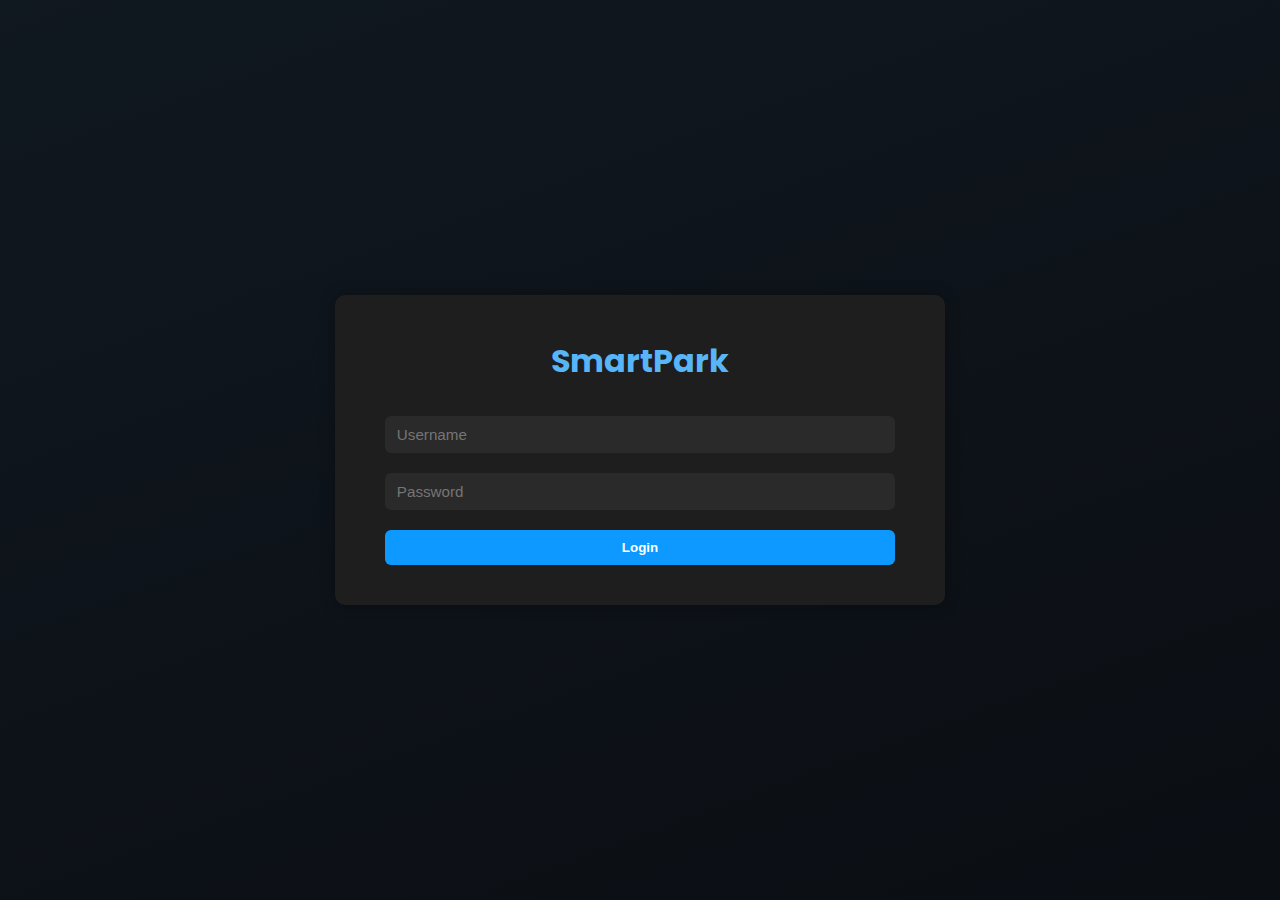
<file: parking slot booking/index.html>
<!DOCTYPE html>
<html lang="en">
<head>
  <meta charset="UTF-8">
  <meta name="viewport" content="width=device-width, initial-scale=1.0">
  <title>SmartPark | Login</title>
  <link href="https://fonts.googleapis.com/css2?family=Poppins:wght@400;600&display=swap" rel="stylesheet">
  <link rel="stylesheet" href="style.css">
</head>
<body class="login-body">

  <div class="login-container">
    <h1>SmartPark</h1>
    <form action="home.html">
      <input type="text" placeholder="Username" required>
      <input type="password" placeholder="Password" required>
      <button type="submit">Login</button>
    </form>
  </div>

</body>
</html>
</file>
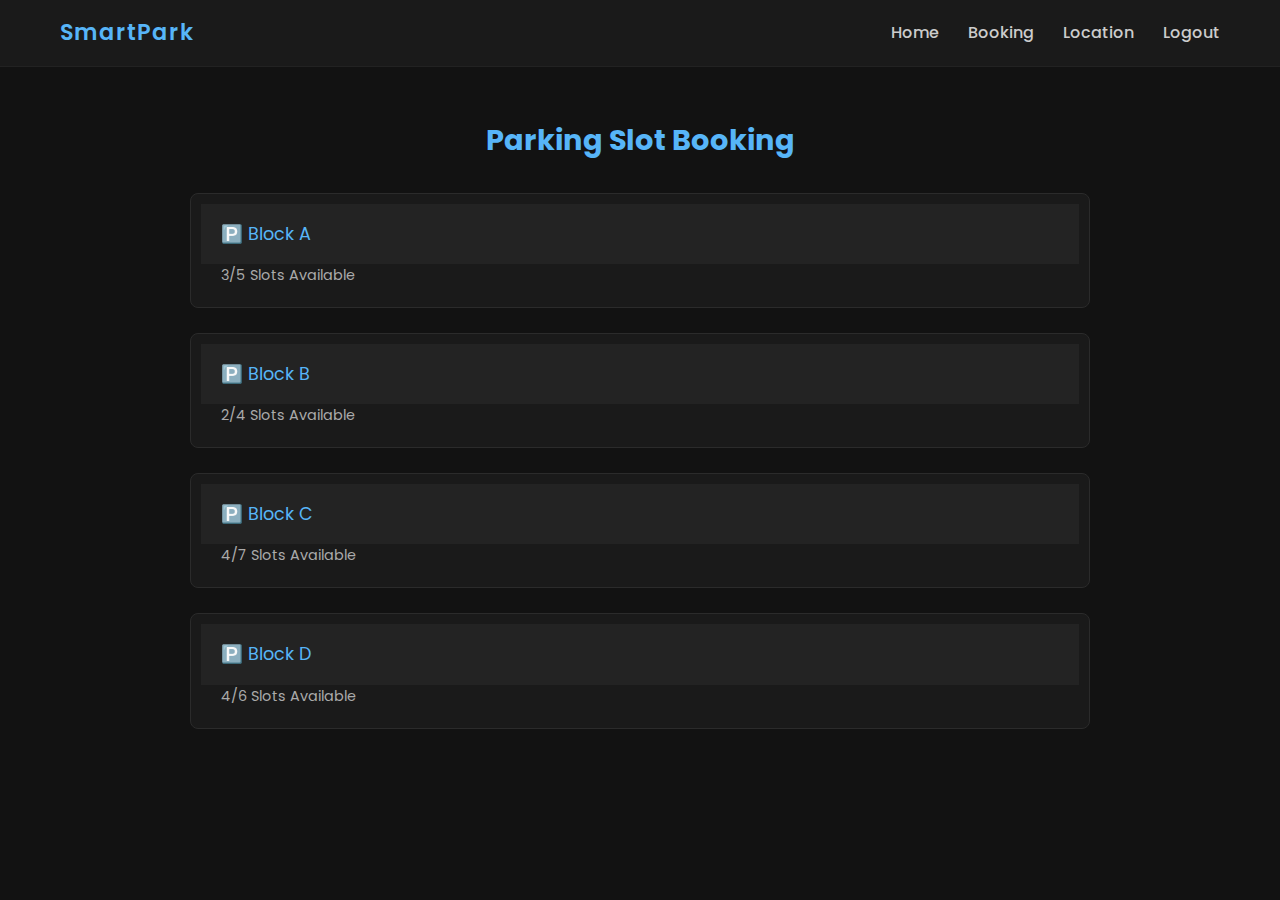
<file: parking slot booking/booking.html>
<!DOCTYPE html>
<html lang="en">
<head>
  <meta charset="UTF-8">
  <meta name="viewport" content="width=device-width, initial-scale=1.0">
  <title>SmartPark | Booking</title>
  <link href="https://fonts.googleapis.com/css2?family=Poppins:wght@400;600&display=swap" rel="stylesheet">
  <link rel="stylesheet" href="style.css">
</head>
<body>

  <header>
    <div class="logo">SmartPark</div>
    <nav>
      <a href="home.html">Home</a>
      <a href="booking.html">Booking</a>
      <a href="location.html">Location</a>
      <a href="index.html">Logout</a>
    </nav>
  </header>

  <section class="booking">
    <h2>Parking Slot Booking</h2>

    <!-- Block A -->
    <div class="block">
      <input type="checkbox" id="blockA">
      <label for="blockA">🅿️ Block A</label>
      <div class="availability">3/5 Slots Available</div>
      <div class="slots">
        <div class="slot-grid">
          <div class="slot available">A1</div>
          <div class="slot booked">A2 <img src="car.png" alt="Car"></div>
          <div class="slot available">A3</div>
          <div class="slot booked">A4 <img src="car.png" alt="Car"></div>
          <div class="slot available">A5</div>
        </div>
      </div>
    </div>

    <!-- Block B -->
    <div class="block">
      <input type="checkbox" id="blockB">
      <label for="blockB">🅿️ Block B</label>
      <div class="availability">2/4 Slots Available</div>
      <div class="slots">
        <div class="slot-grid">
          <div class="slot booked">B1 <img src="car.png" alt="Car"></div>
          <div class="slot available">B2</div>
          <div class="slot available">B3</div>
          <div class="slot booked">B4 <img src="car.png" alt="Car"></div>
        </div>
      </div>
    </div>

    <div class="block">
      <input type="checkbox" id="blockC">
      <label for="blockC">🅿️ Block C</label>
      <div class="availability">4/7 Slots Available</div>
      <div class="slots">
        <div class="slot-grid">
          <div class="slot available">C2</div>
          <div class="slot booked">C1 <img src="car.png" alt="Car"></div>
          <div class="slot available">C2</div>
          <div class="slot booked">C3 <img src="car.png" alt="Car"></div>
          <div class="slot available">C2</div>
          <div class="slot booked">C5 <img src="car.png" alt="Car"></div>
          <div class="slot available">C2</div>
        </div>
      </div>
    </div>

    <div class="block">
      <input type="checkbox" id="blockD">
      <label for="blockD">🅿️ Block D</label>
      <div class="availability">4/6 Slots Available</div>
      <div class="slots">
        <div class="slot-grid">
          <div class="slot available">D1</div>
          <div class="slot available">D2</div>
          <div class="slot available">D3</div>
          <div class="slot available">D4</div>
          <div class="slot available">D5</div>
          <div class="slot available">D6</div>
        </div>
      </div>
    </div>

  </section>

 

</body>
</html>
</file>
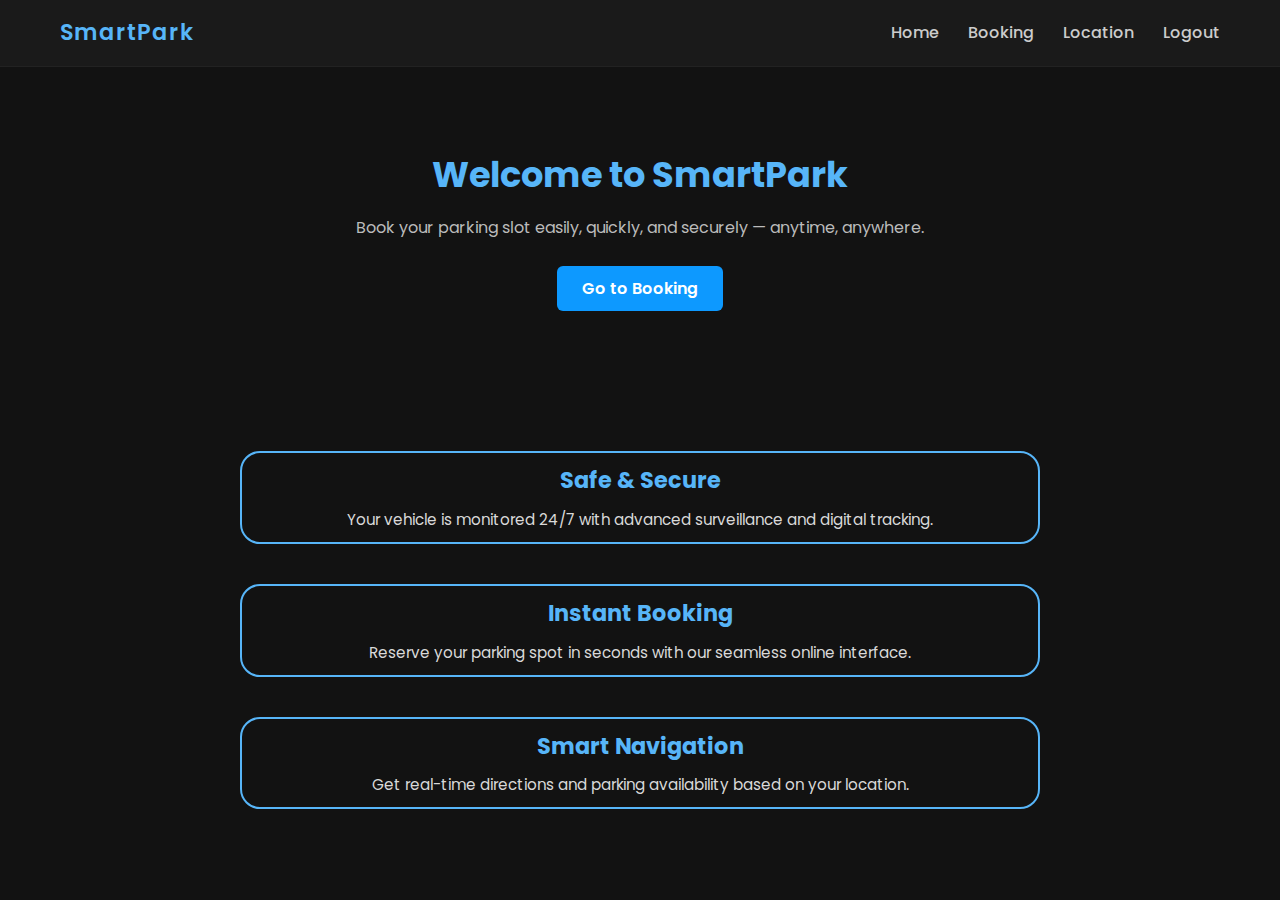
<file: parking slot booking/home.html>
<!DOCTYPE html>
<html lang="en">
<head>
  <meta charset="UTF-8">
  <meta name="viewport" content="width=device-width, initial-scale=1.0">
  <title>SmartPark | Home</title>
  <link href="https://fonts.googleapis.com/css2?family=Poppins:wght@400;600&display=swap" rel="stylesheet">
  <link rel="stylesheet" href="style.css">
</head>
<body>

  <header>
    <div class="logo">SmartPark</div>
    <nav>
      <a href="home.html" class="active">Home</a>
      <a href="booking.html">Booking</a>
      <a href="location.html">Location</a>
      <a href="index.html" class="logout">Logout</a>
    </nav>
  </header>

  <section class="hero">
    <div class="content">
      <h1>Welcome to <span>SmartPark</span></h1>
      <p>Book your parking slot easily, quickly, and securely — anytime, anywhere.</p>
      <a href="booking.html" class="btn">Go to Booking</a>
    </div>
  </section>

  <section class="features">
    
    <div class="feature-container">
      <div class="feature-card">
        <h3>Safe & Secure</h3>
        <p>Your vehicle is monitored 24/7 with advanced surveillance and digital tracking.</p>
      </div>

      <div class="feature-card">
        <h3>Instant Booking</h3>
        <p>Reserve your parking spot in seconds with our seamless online interface.</p>
      </div>

      <div class="feature-card">
        <h3>Smart Navigation</h3>
        <p>Get real-time directions and parking availability based on your location.</p>
      </div>
    </div>
  </section>

</body>
</html>
</file>
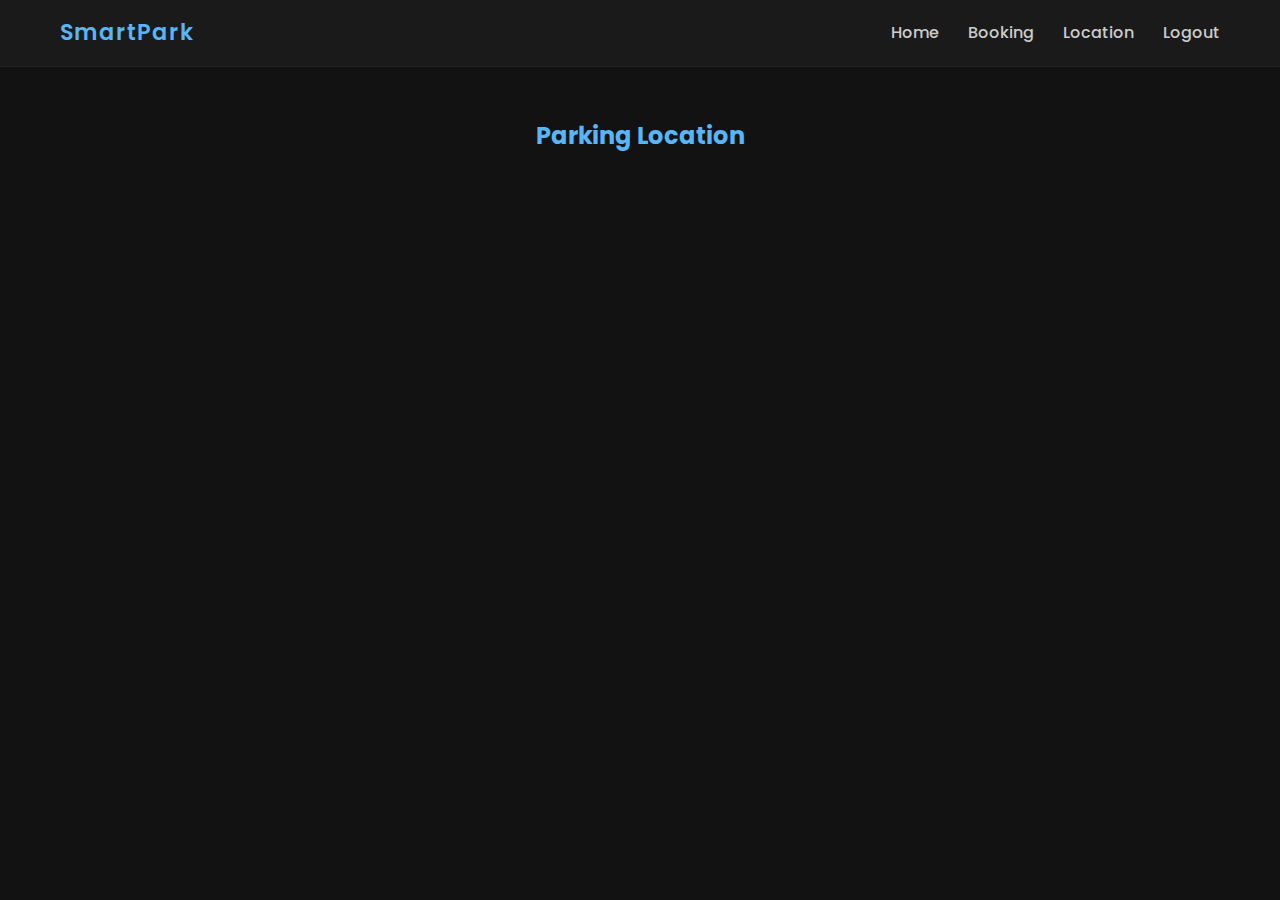
<file: parking slot booking/location.html>
<!DOCTYPE html>
<html lang="en">
<head>
  <meta charset="UTF-8">
  <meta name="viewport" content="width=device-width, initial-scale=1.0">
  <title>SmartPark | Location</title>
  <link href="https://fonts.googleapis.com/css2?family=Poppins:wght@400;600&display=swap" rel="stylesheet">
  <link rel="stylesheet" href="style.css">
</head>
<body>

  <header>
    <div class="logo">SmartPark</div>
    <nav>
      <a href="home.html">Home</a>
      <a href="booking.html">Booking</a>
      <a href="location.html">Location</a>
      <a href="index.html">Logout</a>
    </nav>
  </header>

  <section class="map-page">
    <h2> Parking Location</h2>
    <div class="map-frame">
      <iframe src="https://www.google.com/maps/embed?pb=!1m18!1m12!1m3!1d3916.468801892417!2d77.00106147514677!3d10.997727689163356!2m3!1f0!2f0!3f0!3m2!1i1024!2i768!4f13.1!3m3!1m2!1s0x3ba857e0b69c1ccf%3A0x147d09a933f7f97f!2sParking%20Lot!5e0!3m2!1sen!2sin!4v1706379261005!5m2!1sen!2sin" loading="lazy" allowfullscreen></iframe>
    </div>
  </section>

 

</body>
</html>
</file>
<file: parking slot booking/style.css>
/* ---------- Global ---------- */
* {
  margin: 0;
  padding: 0;
  box-sizing: border-box;
}

body {
  font-family: 'Poppins', sans-serif;
  background-color: #121212;
  color: #f1f1f1;
  line-height: 1.6;
}

/* ---------- Navbar ---------- */
header {
  background-color: #1a1a1a;
  padding: 15px 60px;
  display: flex;
  justify-content: space-between;
  align-items: center;
  border-bottom: 1px solid #222;
}

.logo {
  font-size: 1.4em;
  font-weight: 600;
  color: #57b5f8;
  letter-spacing: 1px;
}

nav a {
  margin-left: 25px;
  color: #ccc;
  text-decoration: none;
  font-weight: 500;
  transition: color 0.3s ease;
}

nav a:hover {
  color: #57b5f8;
}

/* ---------- Login Page ---------- */
.login-body {
  display: flex;
  justify-content: center;
  align-items: center;
  height: 100vh;
  background: linear-gradient(160deg, #101820, #0b0e13);
}

.login-container {
  background: #1e1e1e;
  padding: 40px 50px;
  border-radius: 10px;
  width: auto;
  height: auto;
  box-shadow: 0 0 15px rgba(0, 0, 0, 0.3);
  text-align: center;
}

.login-container h1 {
  color: #57b5f8;
  margin-bottom: 20px;
}

.login-container input {
height: auto;
  width: 100%;
  padding: 10px 12px;
  margin: 10px 0;
  border: none;
  border-radius: 6px;
  background: #2a2a2a;
  color: #eee;
  font-size: 0.95em;
}

.login-container input:focus {
  outline: 2px solid #0d99ff;
}

.login-container button {
  width: 100%;
  padding: 10px;
  border: none;
  margin-top: 10px;
  background: #0d99ff;
  color: white;
  border-radius: 6px;
  font-weight:bold;
  cursor: pointer;
  transition: background 0.3s ease;
}

.login-container button:hover {
  background: #60a6dc;
}

/* ---------- Hero Section ---------- */
.hero {
  text-align: center;
  padding: 80px 20px;
}

.hero h1 {
  font-size: 2.2em;
  color: #57b5f8;
  margin-bottom: 12px;
}

.hero p {
  color: #bbb;
  max-width: 600px;
  margin: 0 auto;
}

.features {
  display: flex;
  flex-direction: column;
  align-items: center;
  justify-content: center;
  padding: 20px 20px;
  text-align: center;
}


.feature-container {
  display: flex;
  flex-direction: column;
  justify-content: center;
  align-items: center;
  flex-wrap: wrap;
  gap: 40px;
  margin-top: 40px;
}

.feature-card {
  border-radius: 20px;
  padding: 10px 25px;
  width: 800px;
  text-align: center;
  color: white;
  transition: transform 0.3s, box-shadow 0.3s;
  border: 2px solid #57b5f8;
}

.feature-card:hover {
  transform: translateY(-10px);
  box-shadow: 0 0 30px #57b5f881;
}

.feature-card h3 {
  color: #57b5f8;
  margin-bottom: 10px;
  font-size: 1.4rem;
}

.feature-card p {
  font-size: 0.95rem;
  color: #d9d9d9;
  line-height: 1.5;
}

.btn {
  display: inline-block;
  margin-top: 25px;
  padding: 10px 25px;
  background: #0d99ff;
  color: white;
  border-radius: 6px;
  text-decoration: none;
  font-weight: 600;
  transition: background 0.3s ease, transform 0.2s ease;
}

.btn:hover {
  background: #0078d4;
  transform: translateY(-2px);
}

/* ---------- Booking Page ---------- */
.booking {
  width: 90%;
  max-width: 900px;
  margin: 50px auto;
}

.booking h2 {
  text-align: center;
  color: #57b5f8;
  margin-bottom: 30px;
  font-size: 1.8em;
}

.block {
  background: #1a1a1a;
  margin-bottom: 25px;
  border-radius: 8px;
  border: 1px solid #2b2b2b;
  padding: 10px;
}

.block label {
  display: block;
  padding: 16px 20px;
  font-size: 1.1em;
  color: #57b5f8;
  cursor: pointer;
  background: #232323;
  transition: background 0.3s ease;
}

.block label:hover {
  background: #202020;
}

.availability {
  padding: 0 20px 10px;
  color: #aaa;
  font-size: 0.9em;
}

input[type="checkbox"] {
  display: none;
}

.slots {
  max-height: 0;
  overflow: hidden;
  opacity: 0;
  transition: all 0.4s ease;
  padding: 0 20px;
}

input[type="checkbox"]:checked + label + .availability + .slots {
  max-height: 400px;
  opacity: 1;
  padding: 20px;
}

.slot-grid {
  display: grid;
  grid-template-columns: repeat(auto-fit, minmax(80px, 1fr));
  gap: 15px;
  justify-items: center;
}

.slot {
  width: 80px;
  height: 80px;
  border-radius: 10px;
  display: flex;
  justify-content: center;
  align-items: center;
  position: relative;
  font-weight: 600;
  transition: transform 0.2s ease, box-shadow 0.2s ease;
}

.slot:hover {
  transform: translateY(-3px);
  box-shadow: 0 3px 8px rgba(0, 0, 0, 0.4);
}

.available {
  border: 2px solid #00ff88;
  color: #00ff88;
}

.booked {
  border: 2px solid #e92c2c;
  color: #e92c2c;
}

.booked img {
  position: absolute;
  bottom: -25px;
  width: 100px;
}

/* ---------- Location Page ---------- */
.map-page {
  width: 90%;
  max-width: 900px;
  margin: 50px auto;
  text-align: center;
}

.map-page h2 {
  color: #57b5f8;
  margin-bottom: 20px;
}

.map-frame iframe {
  width: 100%;
  height: 600px;
  border: none;
  border-radius: 10px;
}
</file>
